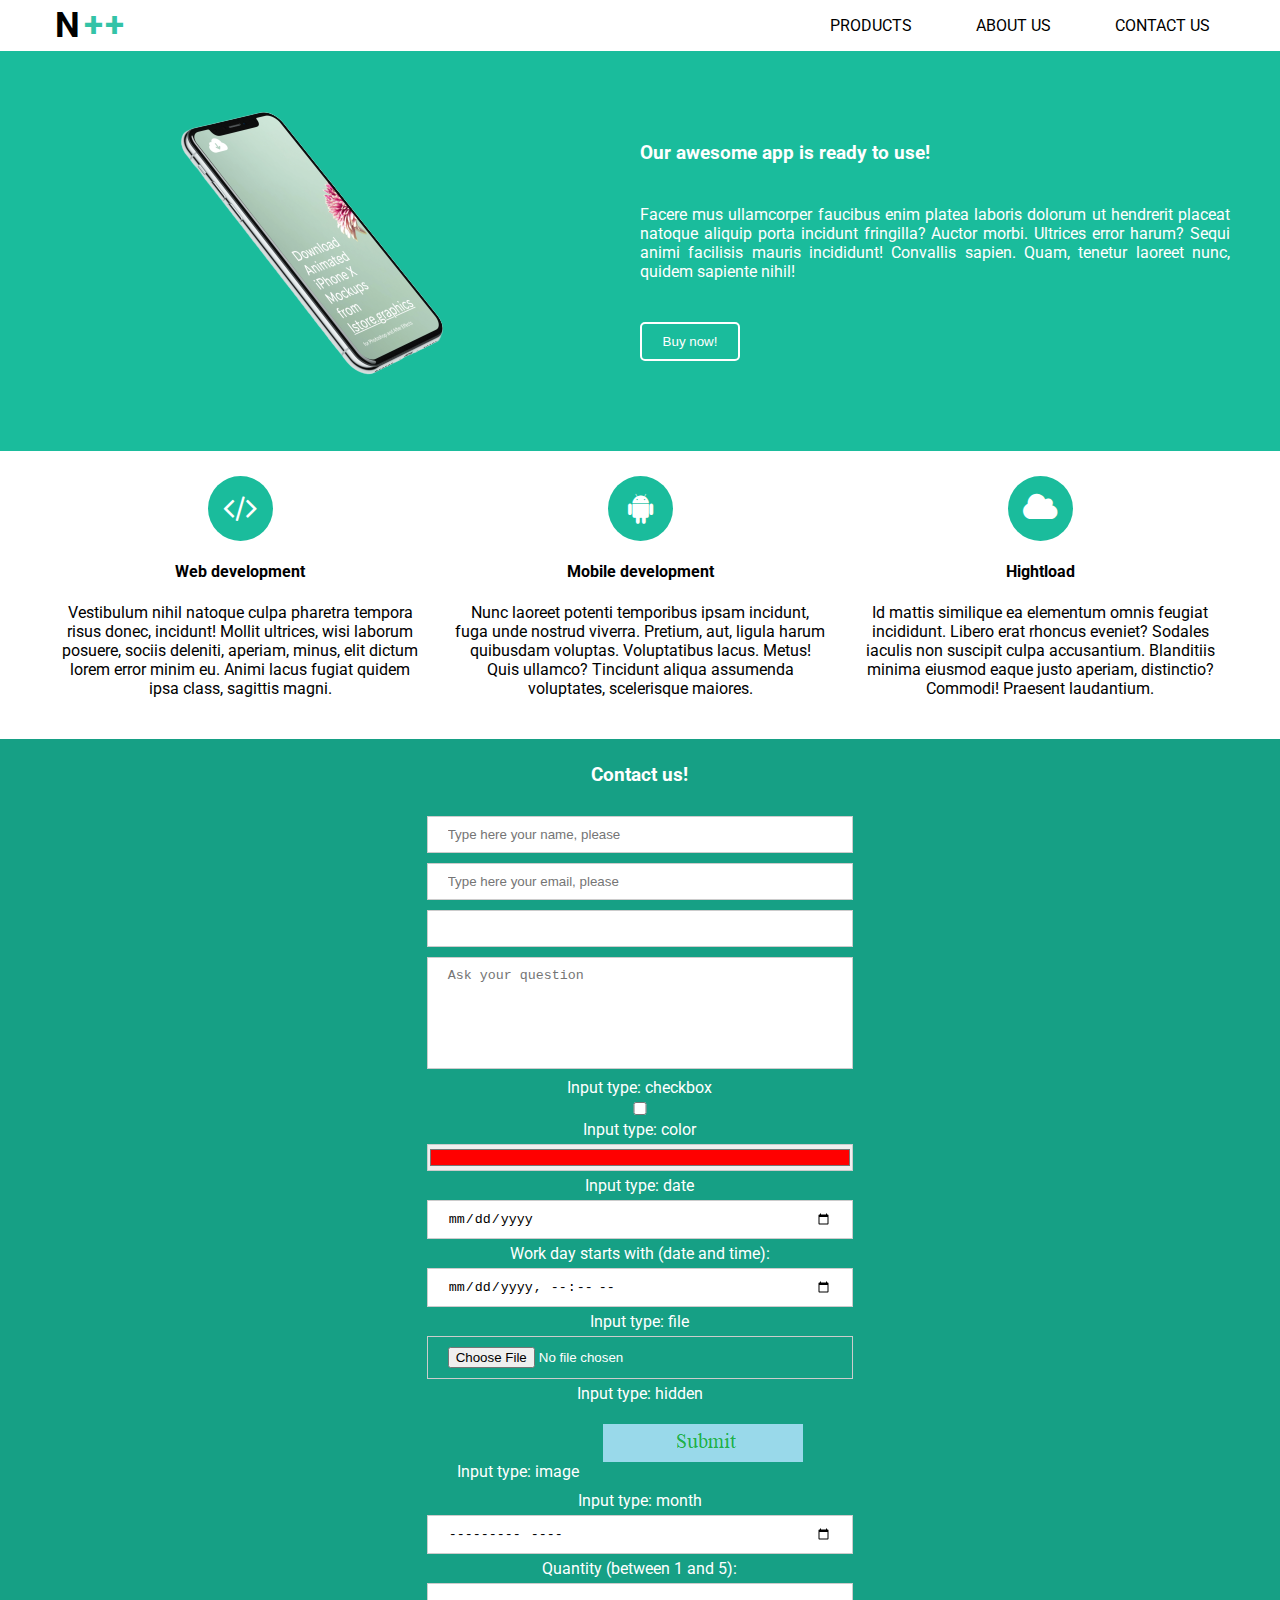
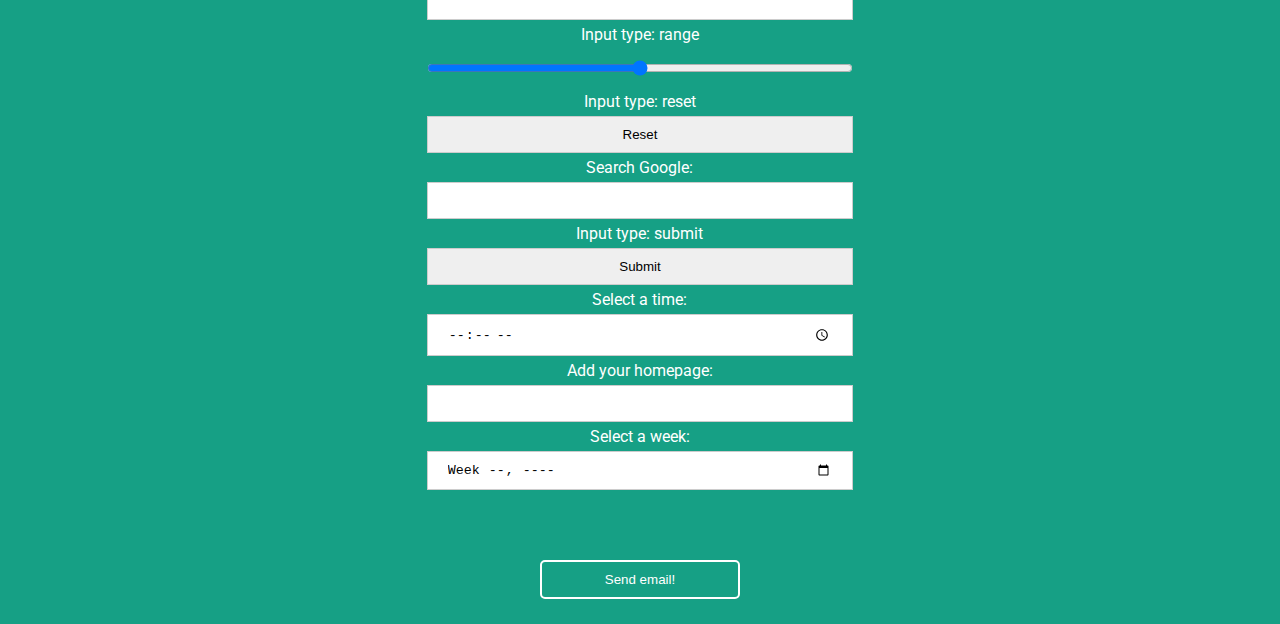
<file: PS_1 HTML, CSS/landing/index.html>
<!DOCTYPE html>
<html lang="en">
<head>
    <meta charset="UTF-8">
    <title>Landing</title>
    <link rel="stylesheet" href="css/main.css">
    <link href="https://fonts.googleapis.com/css?family=Roboto&display=swap" rel="stylesheet">
    <link rel="stylesheet" href="fonts/font-awesome/css/font-awesome.min.css">
</head>
<body>
    <header>
        <div class="header__nav-logo">
            <span class="header__nav-logo_letter">N</span>
            <span class="header__nav-logo_symbol-plus">++</span>
        </div>
        <nav>
            <ul>
                <li><a>PRODUCTS</a></li>
                <li><a>ABOUT US</a></li>
                <li><a>CONTACT US</a></li>
            </ul>
        </nav>
    </header>

    <div class="wrapper">
        <div class="wrapper__header">
            <div class="wrapper__header__grid-image"><img src="./img/iphone.png" alt="iphone"></div>
            <div class="wrapper__header__grid-text">
                <h3>Our awesome app is ready to use!</h3>
                <p class="wrapper__header__grid-text__p">Facere mus ullamcorper faucibus enim platea laboris dolorum ut hendrerit
                    placeat natoque aliquip porta incidunt fringilla? Auctor morbi. Ultrices
                    error harum? Sequi animi facilisis mauris incididunt! Convallis sapien.
                    Quam, tenetur laoreet nunc, quidem sapiente nihil!</p>
                <button class="wrapper__header_article--buy-now">Buy now!</button>
            </div>
        </div>
        <div class="wrapper__body">
            <div class="wrapper__body-left-column">
                <span class="wrapper__body-circle-icon"><i class="fa fa-code fa-2x" aria-hidden="true"></i></span>
                <h4>Web development</h4>
                <p>Vestibulum nihil natoque culpa pharetra tempora risus donec, incidunt! Mollit ultrices,
                    wisi laborum posuere, sociis deleniti, aperiam, minus, elit dictum lorem error minim eu.
                    Animi lacus fugiat quidem ipsa class, sagittis magni.</p>
            </div>
            <div class="wrapper__body-center-column">
                <span class="wrapper__body-circle-icon"><i class="fa fa-android fa-2x" aria-hidden="true"></i></span>
                <h4>Mobile development</h4>
                <p>Nunc laoreet potenti temporibus ipsam incidunt, fuga unde nostrud viverra. Pretium, aut,
                    ligula harum quibusdam voluptas. Voluptatibus lacus. Metus! Quis ullamco?
                    Tincidunt aliqua assumenda voluptates, scelerisque maiores.</p>
            </div>
            <div class="wrapper__body-right-column">
                <span class="wrapper__body-circle-icon"><i class="fa fa-cloud fa-2x" aria-hidden="true"></i></span>
                <h4>Hightload</h4>
                <p>Id mattis similique ea elementum omnis feugiat incididunt. Libero erat rhoncus eveniet?
                    Sodales iaculis non suscipit culpa accusantium. Blanditiis minima eiusmod eaque justo
                    aperiam, distinctio? Commodi! Praesent laudantium.</p>
            </div>
        </div>
    </div>

   <footer>
       <div class="footer__form">
           <h3>Contact us!</h3>
            <form action="index.html">
                <input type="text" placeholder="Type here your name, please">
                <input type="email" placeholder="Type here your email, please">
                <input type="tel" name="phone" pattern="[0-9]{3}-[0-9]{2}-[0-9]{3}">
                <textarea rows="6" cols="50" placeholder="Ask your question"></textarea>
                <label>Input type: checkbox
                    <input type="checkbox" name="vehicle1" value="Bike">
                </label>
                <label>Input type: color
                    <input type="color" name="favcolor" value="#ff0000">
                </label>
                <label>Input type: date
                    <input type="date" name="bday">
                </label>
                <label>Work day starts with (date and time):
                    <input type="datetime-local" name="wdaytime">
                </label>
                <label>Input type: file
                    <input type="file" name="myFile">
                </label>
                <label>Input type: hidden
                    <input type="hidden" id="custId" name="custId" value="3487">
                </label>
                <fieldset>
                    <label>Input type: image</label>
                    <input type="image" src="img/submit.png"
                           alt="Submit" width="48" height="48">

                </fieldset>
                <label>Input type: month
                    <input type="month" name="bdaymonth">
                </label>
                <label>Quantity (between 1 and 5):
                    <input type="number" name="quantity" min="1" max="5">
                </label>
                <label>Input type: range
                    <input type="range" name="points" min="0" max="10">
                </label>
                <label>Input type: reset
                    <input type="reset">
                </label>
                <label>Search Google:
                    <input type="search" name="q">
                </label>
                <label>Input type: submit
                    <input type="submit">
                </label>
                <label>Select a time:
                    <input type="time" name="usr_time">
                </label>
                <label>Add your homepage:
                    <input type="url" name="homepage">
                </label>
                <label>Select a week:
                    <input type="week" name="week_year">
                </label>
            </form>
           <button id="footer__form--send-email">Send email!</button>

       </div>
    </footer>
</body>
</html>
</file>
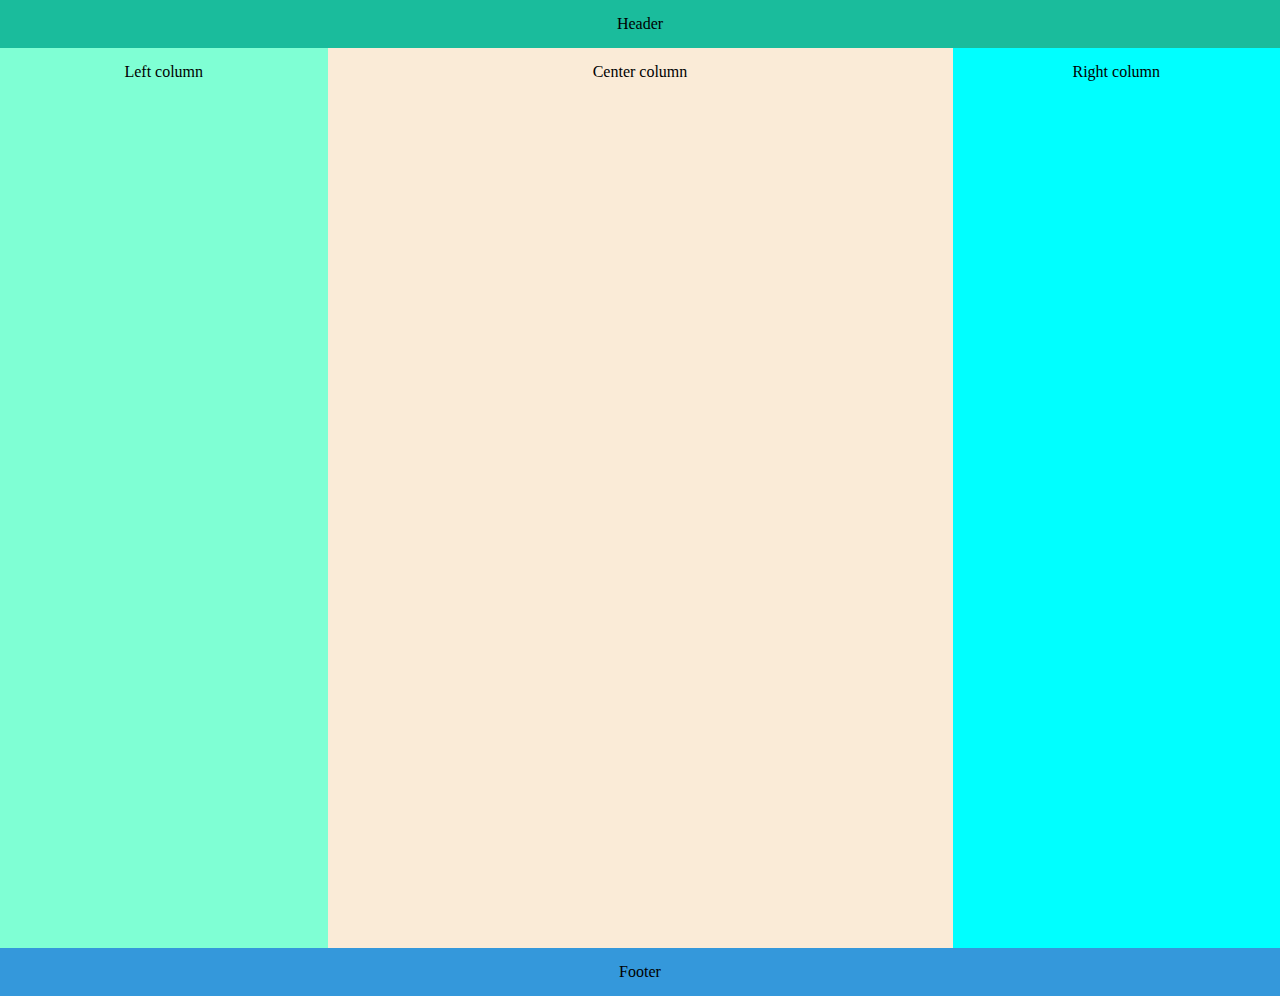
<file: PS_1 HTML, CSS/layout/index.html>
<!DOCTYPE html>
<html lang="en">
<head>
    <meta charset="UTF-8">
    <title>3 column layout</title>
    <link rel="stylesheet" href="css/main.css">
</head>
<body>

    <header>Header</header>
    <section>
        <div class="left-column--three-columns">Left column</div>
        <div class="center-column--three-columns">Center column</div>
        <div class="right-column--three-columns">Right column</div>
    </section>
    <footer>Footer</footer>
</body>
</html>
</file>
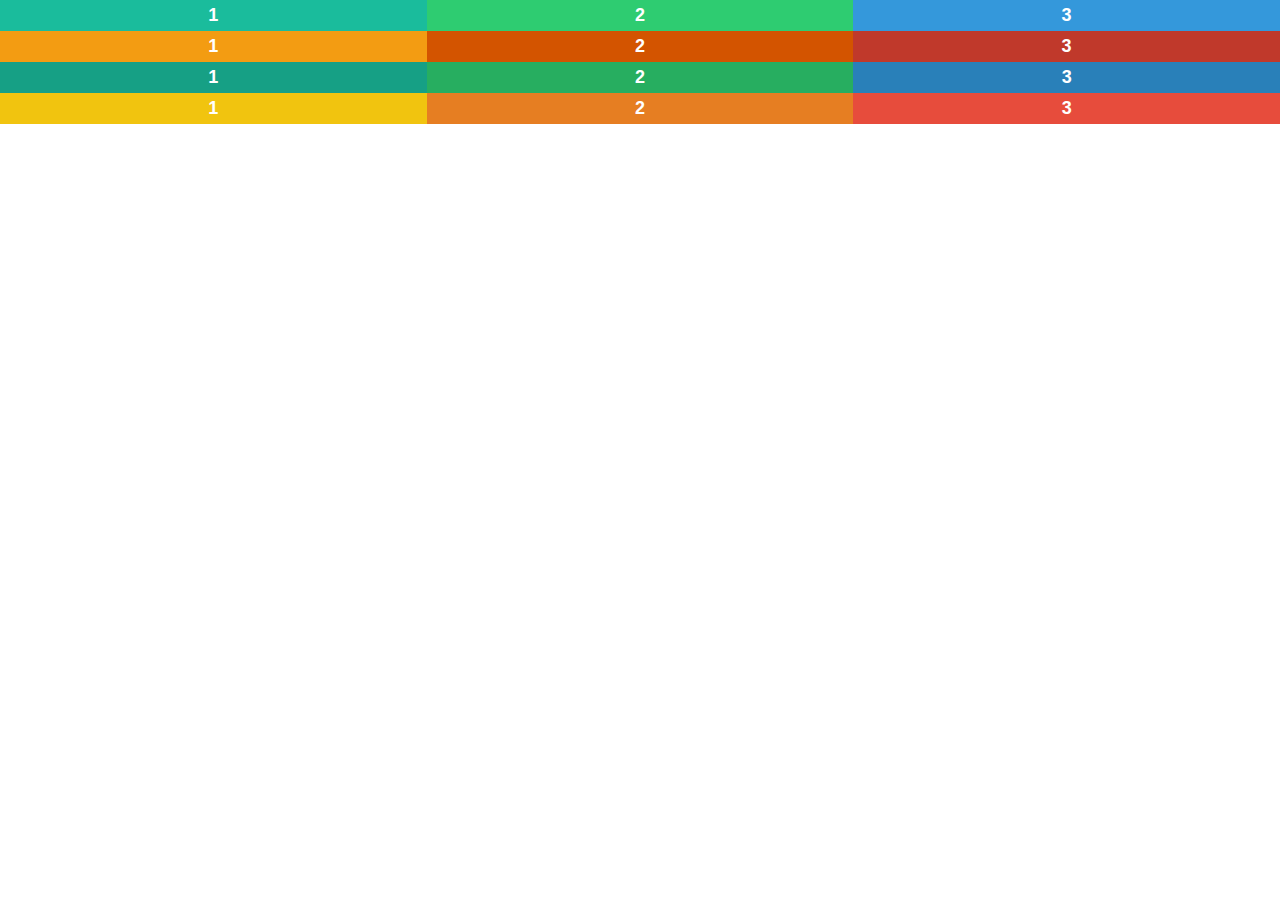
<file: PS_1 HTML, CSS/warm up/index.html>
<!DOCTYPE html>
<html lang="en">
<head>
    <meta charset="UTF-8">
    <title>Warm up</title>
    <link href="css/main.css" rel="stylesheet">
</head>
<body>
    <div class="grid-float-column">
        <div class="item grid__color-turquoise">1</div>
        <div class="item grid__color-emerald">2</div>
        <div class="item grid__color-peter-river">3</div>
    </div>
    <div class="grid-inline-block-column">
        <div class="item grid__color-orange">1</div>
        <div class="item grid__color-pumpkin">2</div>
        <div class="item grid__color-pomegranate">3</div>
    </div>
    <div class="grid-flex-column">
        <div class="item grid__color-green-sea">1</div>
        <div class="item grid__color-nephritis">2</div>
        <div class="item grid__color-belize-hole">3</div>
    </div>
    <div class="grid-grid-column">
        <div class="item grid__color-sun-flower">1</div>
        <div class="item grid__color-carrot">2</div>
        <div class="item grid__color-alizarin">3</div>
    </div>
</body>
</html>
</file>
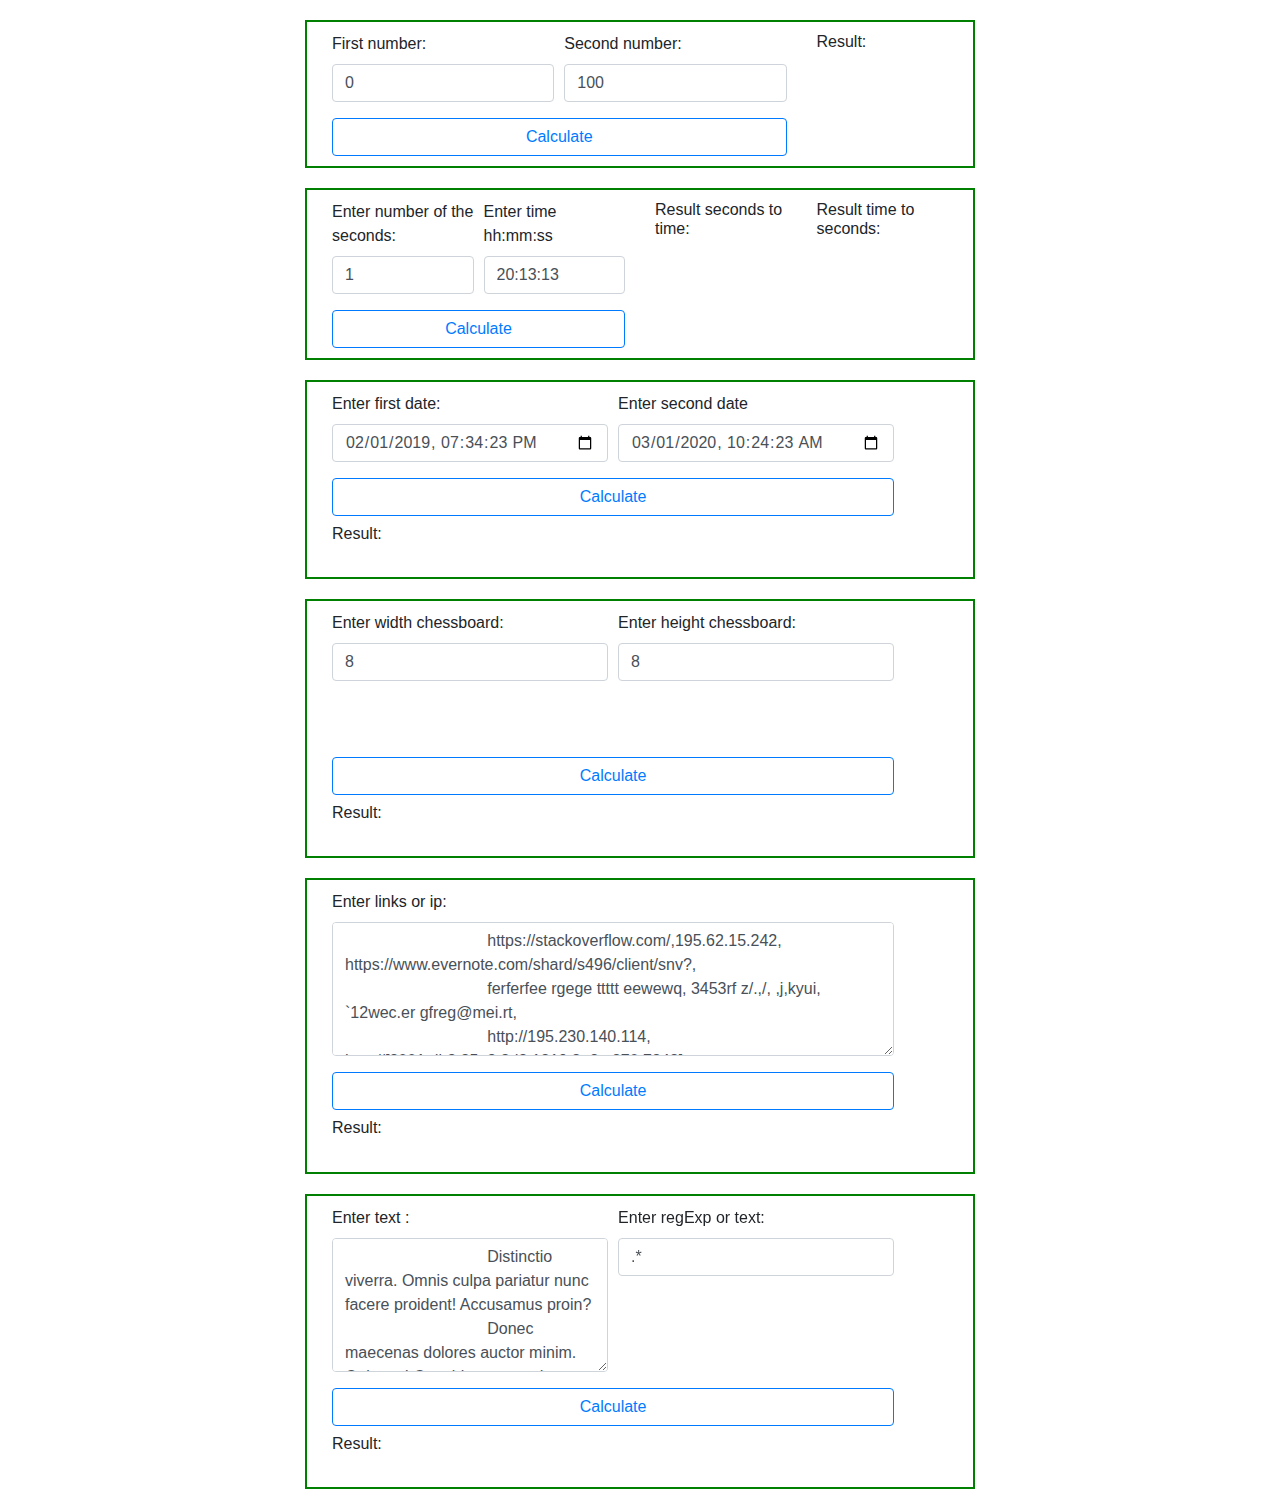
<file: PS_2 Javascript, RegExp/warm_up/index.html>
<!DOCTYPE html>
<html lang="en">
<head>
    <meta charset="UTF-8">
    <title>WD_PS2 Javascript + RegExp</title>
    <link rel="stylesheet" href="assets/css/main.css">
    <link rel="stylesheet" href="https://stackpath.bootstrapcdn.com/bootstrap/4.3.1/css/bootstrap.min.css"
          integrity="sha384-ggOyR0iXCbMQv3Xipma34MD+dH/1fQ784/j6cY/iJTQUOhcWr7x9JvoRxT2MZw1T" crossorigin="anonymous">
</head>
<body>
    <div class="wrapper">
        <div class="row">
            <div class="col-md-9">
                <form action="index.html">
                    <div class="form-row">
                        <div class="col-md-6 mb-3">
                            <label for="first_number">First number: </label>
                            <input type="number" class="form-control"
                                   id="first_number" name="first_number" value="0" required>
                        </div>
                        <div class="col-md-6 mb-3">
                            <label for="second_number">Second number: </label>
                            <input type="number" class="form-control"
                                   id="second_number" name="second_number" value="100" required>
                        </div>
                    </div>
                    <button type="button" class="btn btn-outline-primary" id="sum">Calculate</button>
                </form>
            </div>
            <div class="col mb-3">
                <h6>Result:</h6>
                <div id="result_sum"></div>
            </div>
        </div>
        <div class="row">
            <div class="col-md-6">
                <form action="index.html">
                    <div class="form-row">
                        <div class="col-md-6 mb-3">
                            <label for="seconds">Enter number of the seconds: </label>
                            <input type="number" class="form-control"
                                   id="seconds" name="seconds" value="1" required>
                        </div>
                        <div class="col-md-6 mb-3">
                            <label for="timeToSeconds">Enter time hh:mm:ss </label>
                            <input type="text" class="form-control"
                                   id="timeToSeconds" name="fullTime" value="20:13:13" required>
                        </div>
                    </div>
                    <button type="button" class="btn btn-outline-primary" id="time">Calculate</button>
                </form>
            </div>
            <div class="col mb-3">
                <h6>Result seconds to time:</h6>
                <div id="result_time"></div>
            </div>
            <div class="col mb-3">
                <h6>Result time to seconds:</h6>
                <div id="result_time_seconds"></div>
            </div>
        </div>
        <div class="row">
            <div class="col-md-11 mb-2">
                <form action="index.html">
                    <div class="form-row">
                        <div class="col-md-6 mb-3">
                            <label for="firstDate">Enter first date: </label>
                            <input type="datetime-local" class="form-control"
                                   id="firstDate" name="seconds" value="2019-02-01T19:34:23" required>
                        </div>
                        <div class="col-md-6 mb-3">
                            <label for="secondDate">Enter second date </label>
                            <input type="datetime-local" class="form-control"
                                   id="secondDate" name="fullTime" value="2020-03-01T10:24:23" required>
                        </div>
                    </div>
                    <button type="button" class="btn btn-outline-primary" id="calcDate">Calculate</button>
                </form>
            </div>
            <div class="col mb-3">
                <h6>Result:</h6>
                <div id="result_date-time"></div>
            </div>
        </div>
        <div class="row" id="row-chessboard">
            <div class="col-md-11 mb-2">
                <form action="index.html">
                    <div class="form-row">
                        <div class="col-md-6 mb-3">
                            <label for="col">Enter width chessboard: </label>
                            <input type="number" class="form-control"
                                   id="col" name="col" value="8" required>
                        </div>
                        <div class="col-md-6 mb-3">
                            <label for="row">Enter height chessboard: </label>
                            <input type="number" class="form-control"
                                   id="row" name="row" value="8" required>
                        </div>
                    </div>
                    <button type="button" class="btn btn-outline-primary" id="drawChessboard">Calculate</button>
                </form>
            </div>
            <div class="col mb-3">
                <h6>Result:</h6>
                <div id="result_chessboard"></div>
            </div>
        </div>
        <div class="row">
            <div class="col-md-11 mb-2">
                <form action="index.html">
                    <div class="form-row">
                        <div class="col mb-3">
                            <label for="ipLinks">Enter links or ip: </label>
                            <textarea class="form-control"
                                      id="ipLinks" name="ipLinks" rows="5" cols="5" maxlength="400" required>
                                https://stackoverflow.com/,195.62.15.242, https://www.evernote.com/shard/s496/client/snv?,
                                ferferfee rgege ttttt eewewq, 3453rf z/.,/, ,j,kyui, `12wec.er gfreg@mei.rt,
                                http://195.230.140.114, http://[2001:db8:85a3:8d3:1319:8a2e:370:7348]
                            </textarea>
                        </div>
                    </div>
                </form>
                <button type="button" class="btn btn-outline-primary" id="findIpLinks">Calculate</button>
            </div>
            <div class="col mb-3">
                <h6>Result:</h6>
                <div id="result_ipLinks"></div>
            </div>
        </div>
        <div class="row">
            <div class="col-md-11 mb-2">
                <form action="index.html">
                    <div class="form-row">
                        <div class="col mb-3">
                            <label for="data-text">Enter text : </label>
                            <textarea class="form-control"
                                      id="data-text" name="data-text" rows="5" cols="5" required>
                                Distinctio viverra. Omnis culpa pariatur nunc facere proident! Accusamus proin?
                                Donec maecenas dolores auctor minim. Quisque! Conubia recusandae totam nobis!
                                Ut dis justo, alias blanditiis ullam mollis, viverra! Parturient, temporibus?
                                Eius praesent quas rerum mollis eveniet diamlorem vel! Exercitation, varius fugiat
                                tempora, occaecati corporis expedita qui harum cupidatat iste turpis, irure sociis.
                                Aute eos cubilia conubia fuga, officia commodi interdum! Anim aenean recusandae!
                                Atque optio dolorem. Malesuada cumque? Sociosqu magnam.
                            </textarea>
                        </div>
                        <div class="col-md-6 mb-3">
                            <label for="regExpText">Enter regExp or text: </label>
                            <input type="text" class="form-control"
                                   id="regExpText" name="regExpText" value=".*" required>
                        </div>
                    </div>
                    <button type="button" class="btn btn-outline-primary" id="findData">Calculate</button>
                </form>
            </div>
            <div class="col mb-3">
                <h6>Result:</h6>
                <div id="result_find-data"></div>
            </div>
        </div>
    </div>
</body>
<script src="assets/js/main.js"></script>
<script src="https://ajax.googleapis.com/ajax/libs/jquery/3.4.1/jquery.min.js"></script>
<script src="https://stackpath.bootstrapcdn.com/bootstrap/4.3.1/js/bootstrap.min.js"
        integrity="sha384-JjSmVgyd0p3pXB1rRibZUAYoIIy6OrQ6VrjIEaFf/nJGzIxFDsf4x0xIM+B07jRM"
        crossorigin="anonymous"></script>
</html>
</file>
<file: PS_1 HTML, CSS/landing/css/main.css>
body {
    margin: auto;
    display: grid;
    grid-template-areas: "header header" "main main" "footer footer";
    grid-template-columns: 1fr 1fr;
}

html{
    min-width: 800px;

    font-family: var(--primary-font-family);

}
html, body {
    margin: 0 auto;
}

@media screen and (min-width: 2025px){
    html{
        max-width: 960px;
    }
}

h3 {
    margin: auto;
}
/*start header*/
header {
    grid-area: header;
}

.header__nav-logo {
    font-weight: bold;
    font-size: 35px;
    font-family: var(--primary-font-family);
    float: left;
    margin-left: 55px;
    margin-top: 5px;
}

.header__nav-logo_letter {
    color: black;
}

.header__nav-logo_symbol-plus {
    color: #33c3a7;
    margin-left: -5px;
    letter-spacing: 2px;
}

nav {
    float: right;
}
nav, .wrapper__body {
    margin-left: 55px;
    margin-right: 55px;
}
ul {
    list-style-type: none;
    overflow: hidden;
}

li {
    display: inline;
}

li a {
    text-align: center;
    text-decoration: none;
    padding-right: 15px;
    padding-left: 15px;
    color: black;
    margin-left: 30px;
    cursor: pointer;
}

/*end header*/
:root {
    --primary-font-family: 'Roboto', sans-serif;
}

/*start body*/
.wrapper {
    grid-area: main;
}


.wrapper__header, .wrapper__body, footer {
    display: grid;
}
.wrapper__header {

}
.wrapper__header, footer{
    grid-template-columns: 1fr 1fr;
    grid-template-rows: 400px;
    background-color: #1abc9c;
    color: white;
}

.wrapper__header__grid-image {
    grid-column: 1;
    display: block;
    margin: auto;
    width: 50%;
}

.wrapper__header__grid-text {
    grid-column: 2;
    text-align: justify;
    margin: auto 50px auto auto;
}
.wrapper__header__grid-text__p, .wrapper__body, form, .footer__form {
    padding-top: 25px;
    padding-bottom: 25px;
}
.wrapper__body, footer {
    grid-template-columns: repeat(3, 1fr);
}

.wrapper__body {
    text-align: center;
    grid-gap: 30px;
}

.wrapper__body-left-column {
    grid-column: 1;
}

.wrapper__body-center-column {
    grid-column: 2;
}

.wrapper__body-right-column {
    grid-column: 3;
}

.wrapper__body-circle-icon{
    height: 65px;
    width: 65px;
    background-color: #1abc9c;
    border-radius: 50%;
    display: inline-block;
    line-height: 75px;
}

button {
    color: white;
    border: 2px solid white;
    border-radius: 5px;
    cursor: pointer;
    text-decoration: none;
    background-color: Transparent;
    background-repeat:no-repeat;
    padding: 10px;
    width: 100px;
}
button:hover{
    background-color: #17bcb6;
}

/*start font awesome*/

.fa {
    color: white;
}
/*end font awesome*/

/*end body*/

footer {
    grid-area: footer;
    background-color: #16a085;
    grid-template-rows: auto;
}

.footer__form {
    text-align: center;
    grid-column: 2;
}

input, textarea {
    width: 100%;
    padding: 10px 20px;
    margin: 5px 0;
    display: inline-block;
    border: 1px solid #ccc;
    box-sizing: border-box;
}

input[type=image] {
    border: none;
    height: auto;
    width: auto;
}

input[type=color] {
    padding: inherit;
}

fieldset {
    border: none;
}

textarea {
    resize:none;
}

#footer__form--send-email {
    margin-top: 40px;
    width: 200px;
}
</file>
<file: PS_1 HTML, CSS/layout/css/main.css>
html, body {
    height: 100%;
}

body {
    -webkit-flex-direction: column;
    flex-direction: column;
    margin: auto;
}

header {
    text-align: center;
    padding: 15px;
    background-color: #1abc9c;
}

section {
    display: flex;
    display: -webkit-flex;
    display: -moz-flex;
    min-height: 100%;
}

footer {
    text-align: center;
    padding-top: 15px;
    padding-bottom: 15px;
    background-color: #3498db;
    flex-shrink: 0;
    margin-bottom: 0;
    bottom: 0;
    width: 100%;
}


.left-column--three-columns {
    text-align: center;
    padding: 15px;
    flex: 2;
    -webkit-flex: 2;
    background-color: aquamarine;
}

.center-column--three-columns {
    text-align: center;
    padding: 15px;
    flex: 4;
    -webkit-flex: 4;
    background-color: antiquewhite;
}

.right-column--three-columns {
    text-align: center;
    padding: 15px;
    flex: 2;
    -webkit-flex: 2;
    background-color: aqua;
}

.left-column--two-columns {
    text-align: center;
    padding: 15px;
    flex: 2;
    -webkit-flex: 2;
    background-color: aquamarine;
}

.right-column--two-columns {
    text-align: center;
    padding: 15px;
    flex: 2;
    -webkit-flex: 2;
    background-color: aqua;
}
</file>
<file: PS_1 HTML, CSS/warm up/css/main.css>
*{
    box-sizing: border-box;
}
body {
    margin: 0;
}
.grid {
    display: grid;
    grid-template-columns: auto;
}

.item {
    width: 33.33%;
    padding: 5px;
    font-size: large;
    font-weight: bold;
    font-family: "MS Sans Serif", Geneva, sans-serif;
    text-align: center;
    color: white;
}
.grid-float-column {
    overflow: hidden;
}

.grid-float-column div{
    float: left;
}

.grid-inline-block-column {
    font-size:0;
}

.grid-inline-block-column div{
    display: inline-block;
}

.grid-flex-column {
    display: flex;
}
.grid-flex-column div{
    width: 100%;
}


.grid-grid-column {
    display: grid;
    grid-template-columns: repeat(3, auto);

}

.grid__color-sun-flower, .grid__color-carrot, .grid__color-alizarin {
    width: inherit;
}


/* start first column*/
.grid__color-turquoise {
    background-color: #1abc9c;
}

.grid__color-orange {
    background-color: #f39c12;
}

.grid__color-green-sea {
    background-color: #16a085;
}

.grid__color-sun-flower {
    background-color: #f1c40f;
}

/* end first column*/

/* start second column*/
.grid__color-emerald {
    background-color: #2ecc71;
}

.grid__color-pumpkin {
    background-color: #d35400;
}

.grid__color-nephritis {
    background-color: #27ae60;
}

.grid__color-carrot {
    background-color: #e67e22;
}

/* end second column*/

/* start third column*/
.grid__color-peter-river {
    background-color: #3498db;
}

.grid__color-pomegranate {
    background-color: #c0392b;
}

.grid__color-belize-hole {
    background-color: #2980b9;
}

.grid__color-alizarin {
    background-color: #e74c3c;
}
/* end third column*/
</file>
<file: PS_2 Javascript, RegExp/warm_up/assets/css/main.css>
button {
    width: 100%;
}

#result_chessboard {
    text-align: center;
}
#drawChessboard {
    margin-top: 60px;
}
span {
    margin: 5px;
}
.wrapper{
    margin: auto;
    max-width: 640px;
}
.row {
    margin: 20px auto;
    border: 2px solid green;
    padding: 10px;
}
</file>
